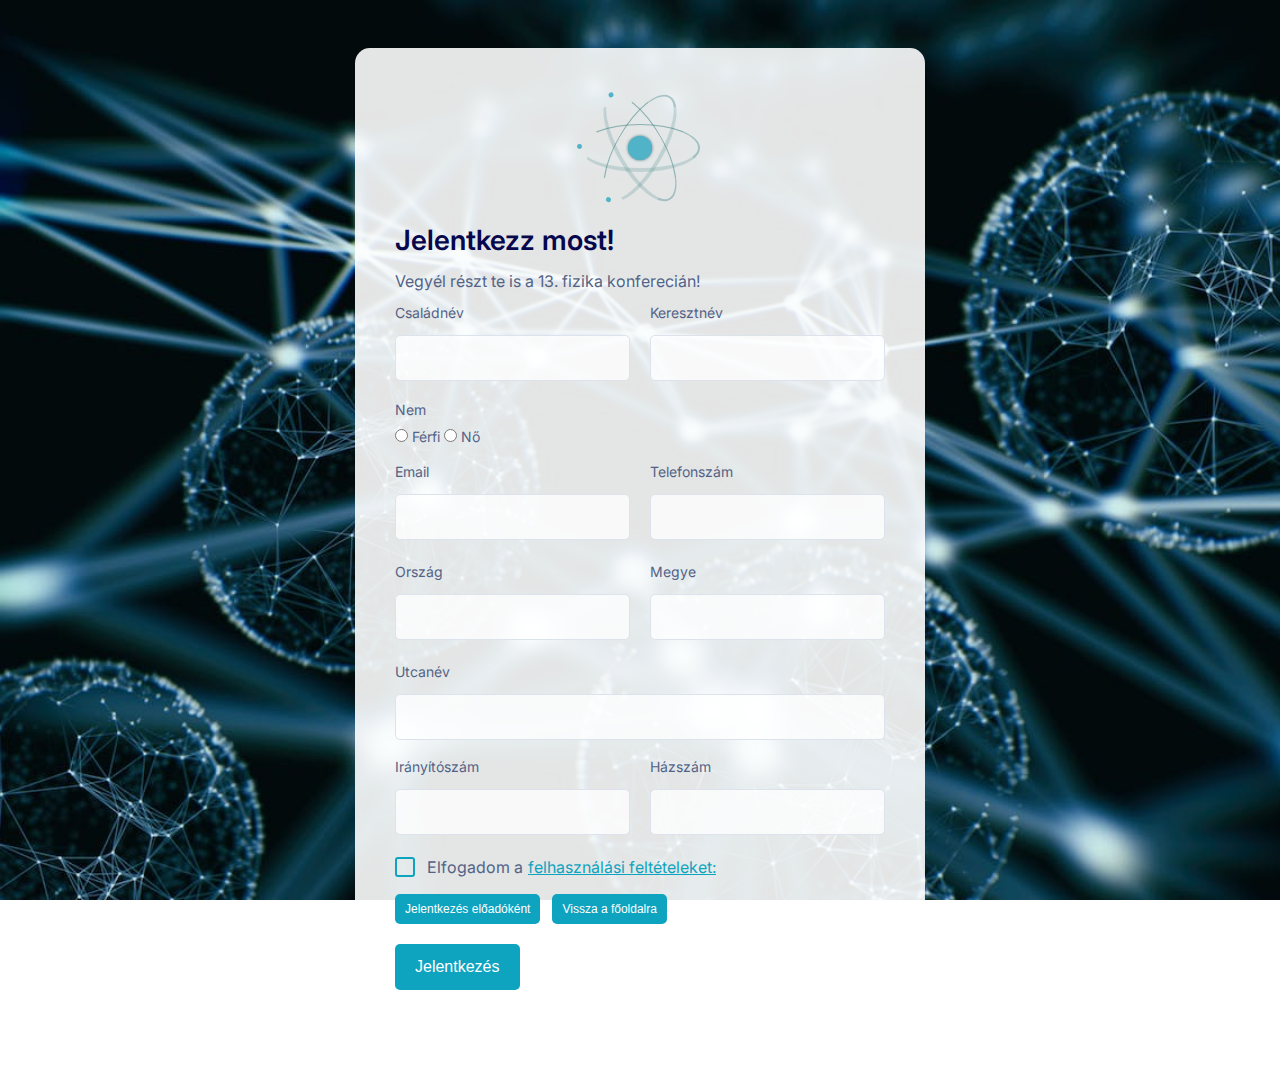
<file: form - Copy.html>
<!DOCTYPE html>
<html>
    <link rel="stylesheet" href="form.css">
    <link rel="stylesheet" href="atom.css">
<body>
    <div class="presentator-form">
        <div class="formbold-main-wrapper">
            <!-- Author: FormBold Team -->
            <!-- Learn More: https://formbold.com -->
            <div class="formbold-form-wrapper">
              <div class="atom-div">
                <main>
                  <div class="atom">
                      <div class="electron"></div>
                      <div class="electron-alpha"></div>
                      <div class="electron-omega"></div>
                  </div>
                </main>
              </div>
          
              <form action="https://formbold.com/s/FORM_ID" method="POST">
                <div class="formbold-form-title">
                  <h2 class="">Jelentkezz most!</h2>
                  <p>
                    Vegyél részt te is a 13. fizika konferecián!
                  </p>
                </div>
          
                <div class="formbold-input-flex">
                  <div>
                    <label for="firstname" class="formbold-form-label">
                      Családnév
                    </label>
                    <input
                      type="text"
                      name="firstname"
                      id="firstname"
                      class="formbold-form-input"
                    />
                  </div>
                  <div>
                    <label for="lastname" class="formbold-form-label"> Keresztnév </label>
                    <input
                      type="text"
                      name="lastname"
                      id="lastname"
                      class="formbold-form-input"
                    />
                  </div>
                </div>

                <div class="nem-radio">
                  <p>Nem</p>
                    <input type="radio" id="age1" name="age" value="30">
                    <label for="age1">Férfi</label>
                    <input type="radio" id="age2" name="age" value="60">
                    <label for="age2">Nő</label>
                </div>
          
                <div class="formbold-input-flex">
                  <div>
                    <label for="email" class="formbold-form-label"> Email </label>
                    <input
                      type="email"
                      name="email"
                      id="email"
                      class="formbold-form-input"
                    />
                  </div>
                  <div>
                    <label for="phone" class="formbold-form-label"> Telefonszám </label>
                    <input
                      type="text"
                      name="phone"
                      id="phone"
                      class="formbold-form-input"
                    />
                  </div>
                </div>
          
                
          
                <div class="formbold-input-flex">
                  <div>
                    <label for="state" class="formbold-form-label"> Ország </label>
                    <input
                      type="text"
                      name="state"
                      id="state"
                      class="formbold-form-input"
                    />
                  </div>
                  <div>
                    <label for="country" class="formbold-form-label"> Megye </label>
                    <input
                      type="text"
                      name="country"
                      id="country"
                      class="formbold-form-input"
                    />
                  </div>
                </div>

                <div class="formbold-mb-3">
                    <label for="address" class="formbold-form-label">
                      Utcanév
                    </label>
                    <input
                      type="text"
                      name="address"
                      id="address"
                      class="formbold-form-input"
                    />
                  </div>
          
                <div class="formbold-input-flex">
                  <div>
                    <label for="post" class="formbold-form-label"> Irányítószám </label>
                    <input
                      type="text"
                      name="post"
                      id="post"
                      class="formbold-form-input"
                    />
                  </div>
                  <div>
                    <label for="area" class="formbold-form-label"> Házszám </label>
                    <input
                      type="text"
                      name="area"
                      id="area"
                      class="formbold-form-input"
                    />
                  </div>
                </div>

                

          
                <div class="formbold-checkbox-wrapper">
                  <label for="supportCheckbox" class="formbold-checkbox-label">
                    <div class="formbold-relative">
                      <input
                        type="checkbox"
                        id="supportCheckbox"
                        class="formbold-input-checkbox"
                      />
                      <div class="formbold-checkbox-inner">
                        <span class="formbold-opacity-0">
                          <svg
                            width="11"
                            height="8"
                            viewBox="0 0 11 8"
                            fill="none"
                            class="formbold-stroke-current"
                          >
                            <path
                              d="M10.0915 0.951972L10.0867 0.946075L10.0813 0.940568C9.90076 0.753564 9.61034 0.753146 9.42927 0.939309L4.16201 6.22962L1.58507 3.63469C1.40401 3.44841 1.11351 3.44879 0.932892 3.63584C0.755703 3.81933 0.755703 4.10875 0.932892 4.29224L0.932878 4.29225L0.934851 4.29424L3.58046 6.95832C3.73676 7.11955 3.94983 7.2 4.1473 7.2C4.36196 7.2 4.55963 7.11773 4.71406 6.9584L10.0468 1.60234C10.2436 1.4199 10.2421 1.1339 10.0915 0.951972ZM4.2327 6.30081L4.2317 6.2998C4.23206 6.30015 4.23237 6.30049 4.23269 6.30082L4.2327 6.30081Z"
                              stroke-width="0.4"
                            ></path>
                          </svg>
                        </span>
                      </div>
                    </div>
                      Elfogadom a <a href="#">felhasználási feltételeket:</a>
                  
                  </label>
                </div>
                <div class="jel-btn-2">
                  <button class="formbold-btn-2">
                    <a href="#">Jelentkezés előadóként</a>
                  </button>
                  <button class="formbold-btn-2">
                    <a href="#">Vissza a főoldalra</a>
                  </button>
                </div>
                  <div class="jel-btn">
                    <button class="formbold-btn">
                      <a href="#">Jelentkezés</a>
                    </button>
                  </div>
              </form>
            </div>
          </div>

    </div>
    
      

</body>
</html>
</file>
<file: form.css>
@import url('https://fonts.googleapis.com/css2?family=Inter:wght@400;500;600;700&display=swap');
* {
  margin: 0;
  padding: 0;
  box-sizing: border-box;
}
/*Hatter indexbol*/
body {
  font-family: 'Inter', sans-serif;
  width: 100%;
  height: 100vh;
  background-image: url("a4.jpg");
  background-attachment:fixed;
  background-size: cover;
}


.formbold-mb-3 {
  margin-bottom: 15px;
}
.formbold-relative {
  position: relative;
}
.formbold-opacity-0 {
  opacity: 0;
}
.formbold-stroke-current {
  stroke: currentColor;
}
#supportCheckbox:checked ~ div span {
  opacity: 1;
}

.formbold-main-wrapper {
  display: flex;
  align-items: center;
  justify-content: center;
  padding: 48px;
}

.formbold-form-wrapper {
  margin: 0 auto;
  max-width: 570px;
  width: 100%;
  background: #ffffffe4;
  border-radius: 15px;
  padding: 40px;
}

.formbold-form-title {
  margin-bottom: 8px;
  margin-top: 15px;
}
.formbold-form-title h2 {
  font-weight: 600;
  font-size: 28px;
  line-height: 34px;
  color: #07074d;
}
.formbold-form-title p {
  font-size: 16px;
  line-height: 24px;
  color: #536387;
  margin-top: 12px;
}

.formbold-input-flex {
  display: flex;
  gap: 20px;
  margin-bottom: 20px;
}
.formbold-input-flex > div {
  width: 50%;
}
.formbold-form-input {
  text-align: center;
  width: 100%;
  padding: 13px 22px;
  border-radius: 5px;
  border: 1px solid #dde3ec;
  background: #ffffffc3;
  font-weight: 500;
  font-size: 16px;
  color: #4c5a7c;
  outline: none;
  resize: none;
}
.formbold-form-input:focus {
  border-color: #0EA3BF;
  box-shadow: 0px 3px 8px rgba(0, 0, 0, 0.05);
}
.formbold-form-label {
  color: #536387;
  font-size: 14px;
  line-height: 24px;
  display: block;
  margin-bottom: 10px;
}

.formbold-checkbox-label {
  display: flex;
  cursor: pointer;
  user-select: none;
  font-size: 16px;
  line-height: 24px;
  color: #536387;
  margin-top: 12px;
}
.formbold-checkbox-label a {
  margin-left: 5px;
  color: #0EA3BF;
  touch-action: none;
}
.formbold-input-checkbox {
  position: absolute;
  width: 1px;
  height: 1px;
  padding: 0;
  margin: -1px;
  overflow: hidden;
  clip: rect(0, 0, 0, 0);
  white-space: nowrap;
  border-width: 0;
}
.formbold-checkbox-inner {
  display: flex;
  align-items: center;
  justify-content: center;
  width: 20px;
  height: 20px;
  margin-right: 12px;
  margin-top: 2px;
  border: 2px solid #0EA3BF;
  border-radius: 3px;
}

.formbold-btn {
  font-size: 16px;
  border-radius: 5px;
  padding: 14px 20px;
  border: none;
  font-weight: 500;
  background-color: #0EA3BF;
  color: white;
  cursor: pointer;
  margin-top: 20px;
  margin-right: 12px;
}

.formbold-btn-2:hover{
  background-color: #2e7f8e;
}

.formbold-btn-2 {
  font-size: 12px;
  border-radius: 5px;
  padding: 8px 10px;
  border: none;
  font-weight: 300;
  background-color: #0EA3BF;
  color: white;
  cursor: pointer;
  margin-top: 15px;
  margin-right: 8px;
}

.formbold-btn-2:hover{
  background-color: #2e7f8e;
}

.jel-btn a{
  text-decoration: none;
  color: inherit;
}

.jel-btn a:hover{
  text-decoration: none;
  color: inherit;
  /*pointer-events: none;*/
  touch-action: none;
}


.jel-btn-2 .formbold-btn-2 a{
  text-decoration: none;
  color: inherit;
}


.nem-radio{
  margin-bottom: 15px;
  color: #536387;
  font-size: 14px;
}

.nem-radio p{
  margin-bottom: 10px;
}

.atom-div{
  margin: auto;
  justify-content: center;
  display: flex;
}



/*SELECT*/
.custom-select{
  position: relative;
}

.custom-select select {
  display: none; /*hide original SELECT element:*/
}

.select-selected {
  background-color: #ffffffc3;
  width:fit-content;
}

/*style the arrow inside the select element:*/
.select-selected:after {
  width: auto;
  position: absolute;
  content: "";
  top: 14px;
  right: 10px;
  width: 0;
  height: 0;
  color: #536387;
  border: 6px solid transparent;
  border-color: #536387 transparent transparent transparent;
}

/*point the arrow upwards when the select box is open (active):*/
.select-selected.select-arrow-active:after {
  border-color: transparent transparent #fff transparent;
  top: 7px;
}

/*style the items (options), including the selected item:*/
.select-items div,.select-selected {
  color: #536387;
  padding: 8px 16px;
  border: 1px solid transparent;
  border-radius: 5px;
  border-color: transparent transparent rgba(0, 0, 0, 0.1) transparent;
  cursor: pointer;
  user-select: none;
  width: auto;
}

/*style items (options):*/
.select-items {
  position: absolute;
  background-color: #ffffff;
  top: 100%;
  left: 0;
  right: 0;
  z-index: 99;
  width:max-content;
}

/*hide the items when the select box is closed:*/
.select-hide {
  display: none;
}

.select-items div:hover, .same-as-selected {
  background-color: rgba(0, 0, 0, 0.1);
}


.form-switch{
  width: inherit;
  border-top: 2px solid #2e7f8e;
  display: flex;
  justify-content: center;
  align-items: center;
  min-height: fit-content;
  padding-top: 5px;
  margin-bottom: 20px;
}

.switch-btn{
  margin: auto;
}

.switch-btn #e-btn,#v-btn,#v-btn-2,#e-btn-2{
  margin: auto;
  text-decoration: none;
  line-height: 30px;
  padding: 10px 60px;
  font-family: 'Nunito Sans', sans-serif;
  font-size: large;
  font-weight: 400;
  color: #536387;
  transition: all 0.3s ease;
  text-align: center;
}

#pres{
  display: none;
}


.switch-btn #e-btn:hover,#v-btn:hover,#e-btn-2:hover,#v-btn-2:hover{
  background-color:#ffffff99;
  transition: all 0.3s ease;
}
</file>
<file: atom.css>
:root {
    --atom-size: 120px;
    --atom-color-hex: #316f7b;
    --atom-color-rgb: 49, 122, 124;
    --nucleus-size: calc(var(--atom-size) / 5);
    --electron-color-hex: #50b3c7;
    --electron-size : calc(var(--atom-size) / 25);
    --electron-orbit-size : calc(var(--atom-size) / 2.5);
    --electron-speed : 1.2s;
    --electron-speed-alpha : 1s;
    --electron-speed-omega : .8s;
}

/*html, body {
    margin: 0;
    padding: 0;
    width: 100%;
    height: 100%;
    overflow: hidden;
    background: #1f1f1f;
}
body {
    display: grid;
    place-items: center;
    box-sizing: border-box;
}
*, *:before, *::after { box-sizing: border-box; }*/


/* Atom */
.atom {
    position: relative;
    width: var(--atom-size);
    height: var(--atom-size);
    animation: 8s atom infinite cubic-bezier(1, .25, 0, .75);
}
@keyframes atom {
    0% {    transform: rotate(0deg) scale(1); }
    12.5% { transform: rotate(-45deg) scale(.9); }
    25% {   transform: rotate(-90deg) scale(1); }
    37.5% { transform: rotate(-135deg) scale(.9); }
    50% {   transform: rotate(-180deg) scale(1); }
    62.5% { transform: rotate(-225deg) scale(.9); }
    75% {   transform: rotate(-270deg) scale(1); }
    87.5% { transform: rotate(-315deg) scale(.9); }
    100% {  transform: rotate(-360deg) scale(1); }
}

/* Nucleus */
.atom::before {
    content: '';
    display: block;
    position: absolute;
    top: 50%;
    left: 50%;
    width: var(--nucleus-size);
    height: var(--nucleus-size);
    margin-top: calc(var(--nucleus-size) / -2);
    margin-left: calc(var(--nucleus-size) / -2);
    background: var(--electron-color-hex); /* var(--atom-color-hex); */
    border-radius: 100%;
    box-shadow: 0 0 3px 0 var(--atom-color-hex);
    animation: 2s nucleus infinite cubic-bezier(.65, 0, .35, 1);
}
@keyframes nucleus {
    0% { transform: scale(1); }
    25% { transform: scale(.9); }
    50% { transform: scale(1); }
    75% { transform: scale(.85); }
    100% { transform: scale(1); }
}

/* Electron Orbit */
.atom > [class^="electron"] {
    border-top: solid rgba(var(--atom-color-rgb), .5) 1px;
    border-right: solid rgba(var(--atom-color-rgb), .35) 2px;
    border-bottom: solid rgba(var(--atom-color-rgb), .2) 4px;
    border-left: solid rgba(var(--atom-color-rgb), 0) 2px;
    border-radius: 100%;
    width: 100%;
    height: var(--electron-orbit-size);
    position: absolute;
    top: 50%;
    margin-top: calc(var(--electron-orbit-size) / -2);
    animation: var(--electron-speed) electron-orbit infinite linear;
}
.atom > .electron-alpha {
    transform: rotate(60deg);
    animation: var(--electron-speed-alpha) electron-orbit infinite linear;
}
.atom > .electron-omega {
    transform: rotate(-60deg);
    animation: var(--electron-speed-omega) electron-orbit infinite linear;
}
@keyframes electron-orbit {
    0% {
        border-top: solid rgba(var(--atom-color-rgb), .5) 1px;
        border-right: solid rgba(var(--atom-color-rgb), .35) 2px;
        border-bottom: solid rgba(var(--atom-color-rgb), .2) 4px;
        border-left: solid rgba(var(--atom-color-rgb), 0) 2px;
    }
    25% {
        border-top: solid rgba(var(--atom-color-rgb), .35) 1px;
        border-right: solid rgba(var(--atom-color-rgb), .2) 2px;
        border-bottom: solid rgba(var(--atom-color-rgb), 0) 4px;
        border-left: solid rgba(var(--atom-color-rgb), .5) 2px;
    }
    50% {
        border-top: solid rgba(var(--atom-color-rgb), .2) 1px;
        border-right: solid rgba(var(--atom-color-rgb), 0) 2px;
        border-bottom: solid rgba(var(--atom-color-rgb), .5) 4px;
        border-left: solid rgba(var(--atom-color-rgb), .35) 2px;
    }
    75% {
        border-top: solid rgba(var(--atom-color-rgb), 0) 1px;
        border-right: solid rgba(var(--atom-color-rgb), .5) 2px;
        border-bottom: solid rgba(var(--atom-color-rgb), .35) 4px;
        border-left: solid rgba(var(--atom-color-rgb), .2) 2px;
    }
    100% {
        border-top: solid rgba(var(--atom-color-rgb), .5) 1px;
        border-right: solid rgba(var(--atom-color-rgb), .35) 2px;
        border-bottom: solid rgba(var(--atom-color-rgb), .2) 4px;
        border-left: solid rgba(var(--atom-color-rgb), 0) 2px;
    }
}

/* Electron Unit */
.atom [class^="electron"]::after {
    content: '';
    display: block;
    width: var(--electron-size);
    height: var(--electron-size);
    background: var(--electron-color-hex);
    border-radius: 50%;
    margin-top: calc(var(--electron-size) / -2);
    position: absolute;
    top: 50%;
    left: calc(var(--electron-size) / -1);
    transform: scale(1);
    animation: calc(var(--electron-speed) * 2) electron infinite ease-in-out;
}
.atom .electron-alpha::after { animation: calc(var(--electron-speed-alpha) * 2) electron infinite ease-in-out; }
.atom .electron-omega::after { animation: calc(var(--electron-speed-omega) * 2) electron infinite ease-in-out; }
@keyframes electron {
    0% {
        left: calc(var(--electron-size) / -1);
        transform: scale(1);
    }
    12.5% {
        top: 100%;
        transform: scale(1.5);
    }
    25% {
        left: 100%;
        transform: scale(1);
    }
    37.5% {
        top: 0%;
        transform: scale(.25);
    }
    50% {
        left: calc(var(--electron-size) / -1);
        transform: scale(1);
    }
    62.5% {
        top: 100%;
        transform: scale(1.5);
    }
    75% {
        left: 100%;
        transform: scale(1);
    }
    87.5% {
        top: 0%;
        transform: scale(.25);
    }
    100% {
        left: calc(var(--electron-size) / -1);
        transform: scale(1);
    }
}

/* Shadow */
/*main { position: relative; }
main::after {
    content: '';
    display: block;
    position: absolute;
    top: 115%;
    left: 0;
    width: var(--atom-size);
    height: var(--nucleus-size);
    background-image: radial-gradient(closest-side, rgba(0, 0, 0, .5), rgba(0, 0, 0, 0));
    border-radius: 100%;
    transform: scale(1, .8);
    animation: 8s shadow infinite cubic-bezier(1, .25, 0, .75);
}
@keyframes shadow {
    0% {    transform: scale(1, .8) translateY(0); }
    12.5% { transform: scale(.7, .7) translateY(-20px); }
    25% {   transform: scale(1, .8) translateY(0); }
    37.5% { transform: scale(.7, .7) translateY(-20px); }
    50% {   transform: scale(1, .8) translateY(0); }
    62.5% { transform: scale(.7, .7) translateY(-20px); }
    75% {   transform: scale(1, .8) translateY(0); }
    87.5% { transform: scale(.7, .7) translateY(-20px); }
    100% {  transform: scale(1, .8) translateY(0); }
}*/

/* Credits */
footer {
    position: absolute;
    bottom: 0;
    left: 0;
    width: 100%;
    height: 4rem;
    display: grid;
    place-items: center;
}
/*a {
    font-family: -apple-system, BlinkMacSystemFont, "Segoe UI", "Roboto", "Droid Sans", "Helvetica Neue", Arial, sans-serif;;
    font-size: smaller;
    font-weight: lighter;
    text-decoration: none;
    padding: .6rem .8rem;
    border-radius: .3rem;
    color: rgba(255, 255, 255, .25);
    background: rgba(0, 0, 0, 0);
    transition: all .35s ease-in-out;
}*/
a:hover {
    color: rgba(255, 255, 255, 1);
    background: rgba(0, 0, 0, .5);
}
</file>
